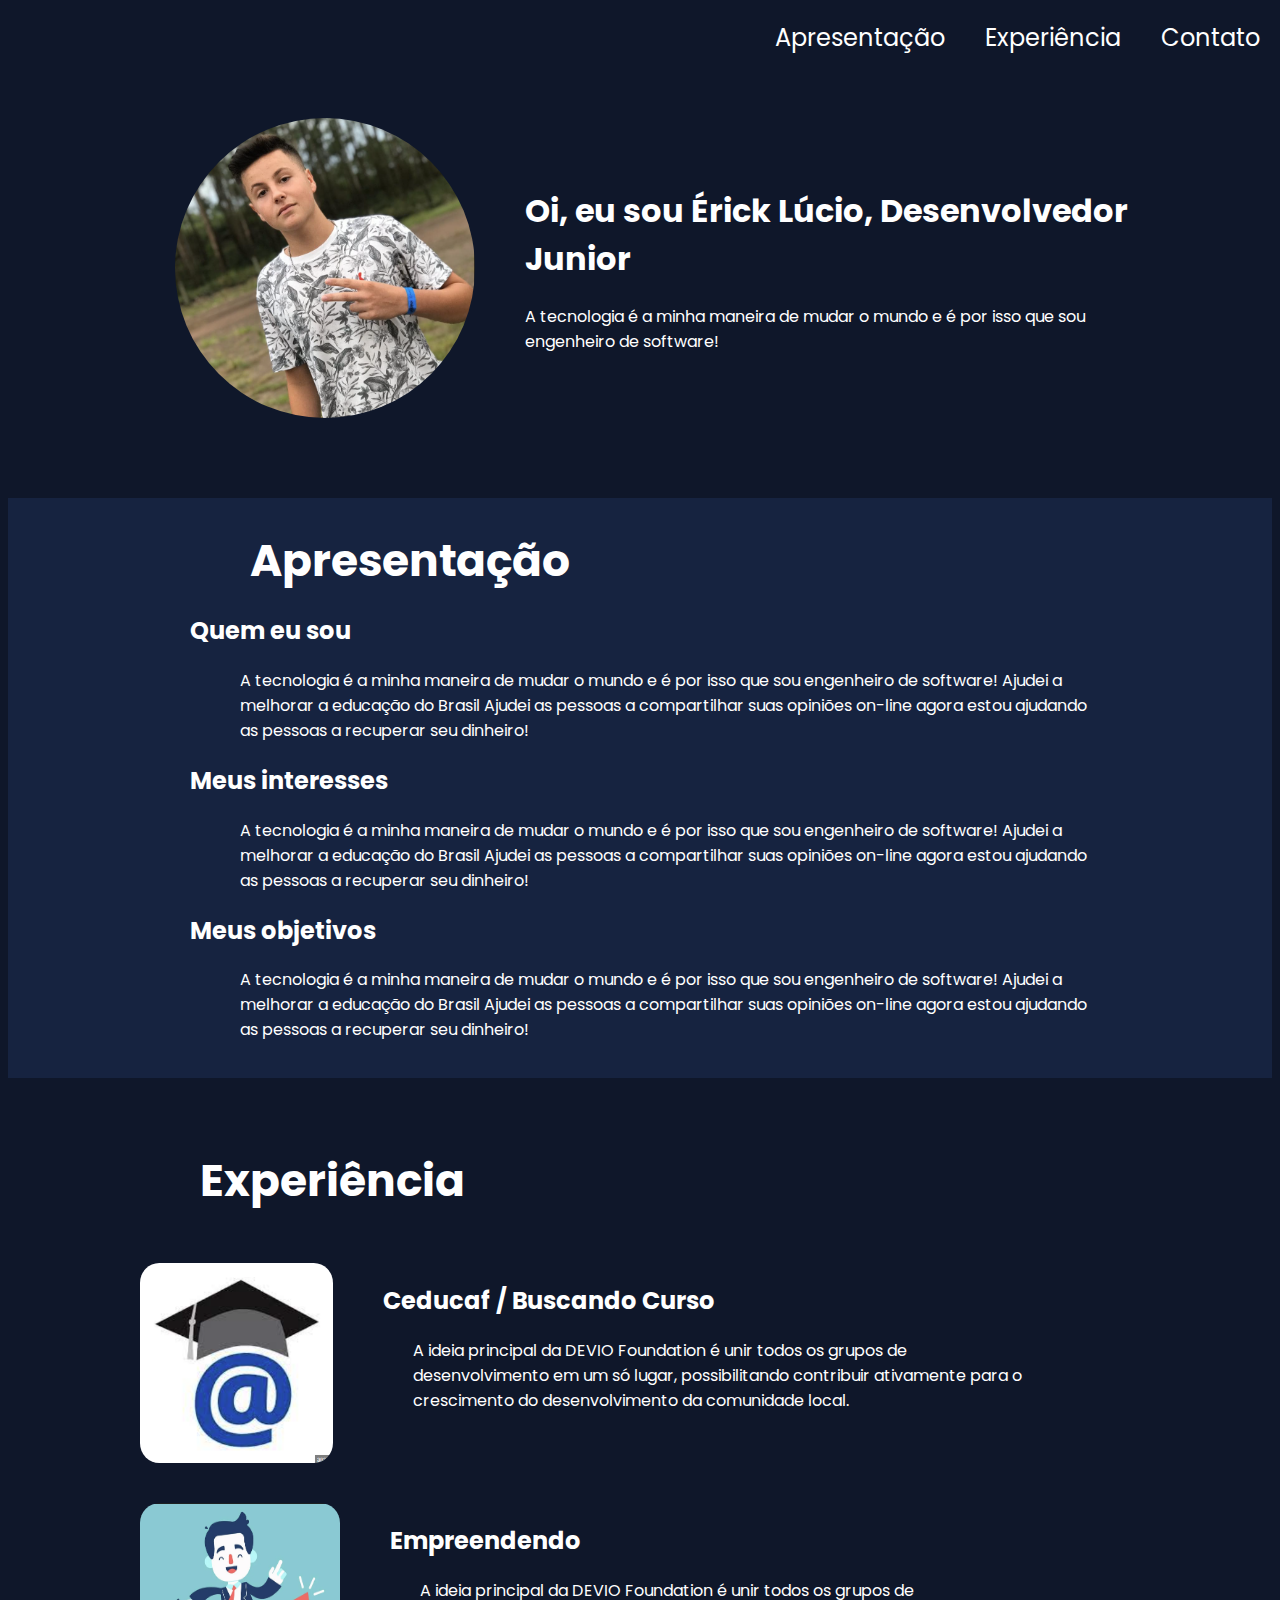
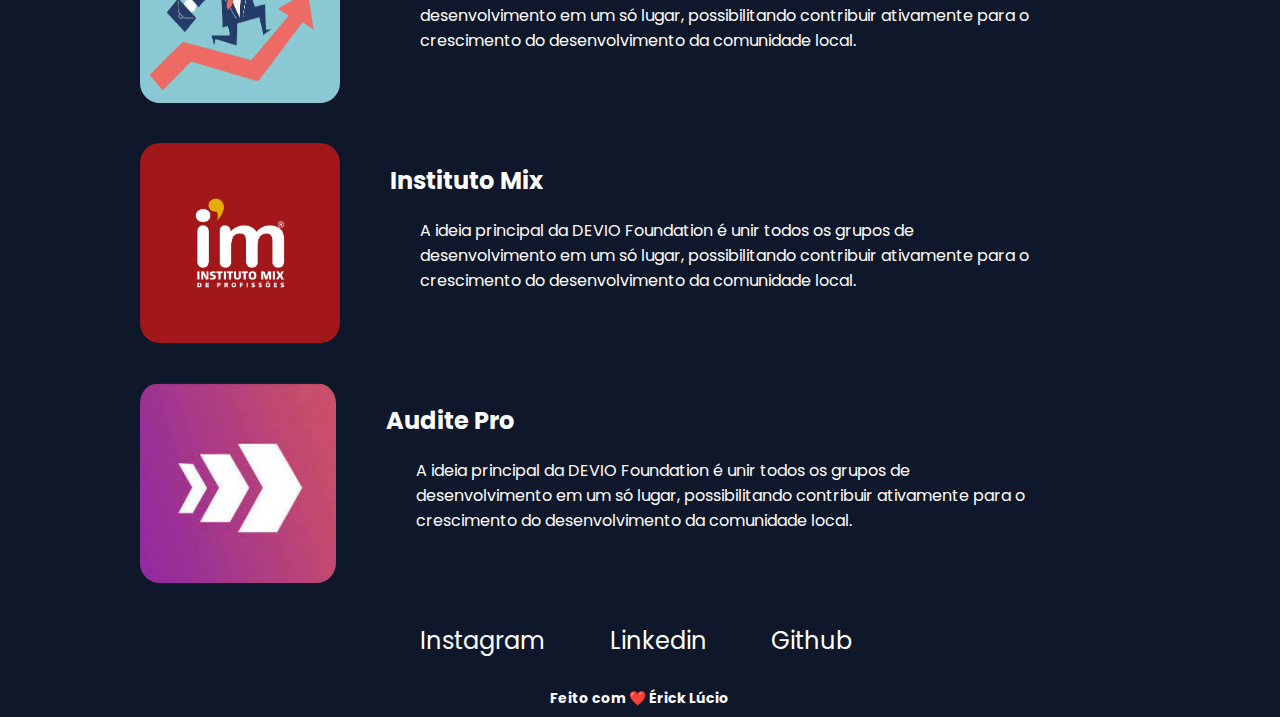
<file: Index/index.html>
<html>
    <head>
        <meta charset="UTF-8">
        <meta name="viewport" content="width=device-width, initial-scale=1.0">
        <meta http-equiv="X-UA-Compatible" content="ie=edge">
        <link rel="stylesheet" href="style.css" />
        <link rel="preconnect" href="https://fonts.googleapis.com"/>
        <link rel="preconnect" href="https://fonts.gstatic.com" crossorigin/>
        <link href="https://fonts.googleapis.com/css2?family=Poppins:wght@100;300;700&display=swap" rel="stylesheet"/>
     <title>Érick Lúcio - Home </title>
    </head>
    <Body>
        <div class="nav ">
          <div class="headlinks ">
             <a href="#apre">Apresentação</a>
             <a href="#exp">Experiência</a>
             <a href=#ctt>Contato</a>
          </div>
        </div>
        <section class="start">
            <img src="images/Euzinho.png" alt="Foto retrato do Érick Lúcio"/>
           <div class="start-text"> 
             <h1 class="start-title">Oi, eu sou Érick Lúcio, Desenvolvedor Junior</h1>
             <p class="start-p">A tecnologia é a minha maneira de mudar o mundo e é por isso que sou engenheiro de software!</p>
           </div>
        </section>
        <main>
            <section class="ap ">
                <div class="ap-content">
                  <h1 id=apre class="ap-title">Apresentação</h1>
                  <h2 class="ap-2">Quem eu sou</h2>
                  <p class="ap-p">A tecnologia é a minha maneira de mudar o mundo e é por isso que sou engenheiro de software! Ajudei a melhorar a educação do Brasil Ajudei as pessoas a compartilhar suas opiniões on-line agora estou ajudando as pessoas a recuperar seu dinheiro!</p>
                  <h2 class="ap-2 ">Meus interesses</h2>
                  <p class="ap-p ">A tecnologia é a minha maneira de mudar o mundo e é por isso que sou engenheiro de software! Ajudei a melhorar a educação do Brasil Ajudei as pessoas a compartilhar suas opiniões on-line agora estou ajudando as pessoas a recuperar seu dinheiro!</p>
                  <h2 class="ap-2 ">Meus objetivos</h2>
                  <p class="ap-p ">A tecnologia é a minha maneira de mudar o mundo e é por isso que sou engenheiro de software! Ajudei a melhorar a educação do Brasil Ajudei as pessoas a compartilhar suas opiniões on-line agora estou ajudando as pessoas a recuperar seu dinheiro!</p>
                </div>
            </section>
            <section class="exper bordao">
                <h1 id=exp class="exper-title">Experiência</h1>
                    <article class="exper-com bordao">
                        <img src="images/ceducaf.png" alt="Foto retrato do Érick Lúcio" class="com-png bordao"/>
                        <div class="com-content">
                          <h2 class="com-name bordao">Ceducaf / Buscando Curso</h2>
                          <p class="com-text bordao">A ideia principal da DEVIO Foundation é unir todos os grupos de desenvolvimento em um só lugar, possibilitando contribuir ativamente para o crescimento do desenvolvimento da comunidade local.</p>
                        </div>
                    </article>
                    <article class="exper-com bordao">
                        <img src="images/empreender.png" alt="Foto retrato do Érick Lúcio" class="com-png bordao"/>
                      <div class="com-content">
                         <h2 class="com-name bordao">Empreendendo</h2>
                         <p class="com-text bordao">A ideia principal da DEVIO Foundation é unir todos os grupos de desenvolvimento em um só lugar, possibilitando contribuir ativamente para o crescimento do desenvolvimento da comunidade local.</p>
                      </div>  
                    </article>
                    <article class="exper-com bordao">
                      <img src="images/im.png" alt="Foto retrato do Érick Lúcio" class="com-png bordao"/>
                      <div class="com-content">
                         <h2 class="com-name bordao">Instituto Mix</h2>
                         <p class="com-text bordao">A ideia principal da DEVIO Foundation é unir todos os grupos de desenvolvimento em um só lugar, possibilitando contribuir ativamente para o crescimento do desenvolvimento da comunidade local.</p>
                       </div>
                    </article>
                    <article class="exper-com bordao">
                        <img src="images/auditepro.png" alt="Foto retrato do Érick Lúcio" class="com-png bordao"/>
                      <div class="com-content">
                         <h2 class="com-name bordao">Audite Pro</h2>
                         <p class="com-text bordao">A ideia principal da DEVIO Foundation é unir todos os grupos de desenvolvimento em um só lugar, possibilitando contribuir ativamente para o crescimento do desenvolvimento da comunidade local.</p>
                        </div>
                    </article>
            </section>
        </main>
        <footer id="ctt" class="links bordao">
            <a href="https://www.instagram.com/ericklucioh/">Instagram</a>
            <a href="https://www.linkedin.com/in/ericklucioh/">Linkedin</a>
            <a href="https://github.com/ericklucioh/">Github</a>         
        </footer>
      <h1 class="end bordao">Feito com ❤️ Érick Lúcio</h1>
    </Body>
</html>
</file>
<file: Index/style.css>
html {
 background-color: #0F172A;
 color: #ffffff;
 font-size: 62.5%;
}
body {
    font-family: 'Poppins', sans-serif;
    font-size: 1.6rem;

}
.bordao1{
    border: 5px solid red;
}
.nav{
    background-color: #0F172A;
    padding: 0rem 1rem 1rem 1rem;
}
.headlinks{
    background-color: #0F172A;
   display: flex;
   justify-content: flex-end;
   position: fixed;
  top: 0;
  left: 0rem;
  width: 100%;
  z-index: 999;
    
}
.headlinks a{
    font-size: 2.4rem;
    color: #ffffff;
    text-decoration: none;
    padding:2rem;
}
.exper img {
    height: 20rem;
    width: 20rem;
}
.start{
    padding: 10rem 0rem 8rem 3rem;
    max-width: 96rem;
    margin:0 auto;
    display:flex;
}
.start-text{
    padding: 0rem 0rem 0rem 5rem;
 margin: auto 0;
}
.start img{
    height: 30rem;
    width: 30rem;
    border-radius:100%;
    margin:0 auto
}
.ap-title{
    font-size: 4.4rem;
    margin:1rem;
    padding-left: 5rem;
}
.ap{
    background-color: #162340;
}
.ap-content{
    padding:2rem 2rem;
    margin: 0 auto;
    max-width: 90rem;
}
.ap-p{
    padding-left:5rem;
}
.com-png{
    border-radius:10%;
}
.exper{
    padding:4rem;
    max-width: 100rem;
    margin:0 auto;
}
.exper-com{
display:flex; 
padding-top:4rem;
}
.exper-title{
    font-size:4.4rem;
    margin:1rem;
    padding-left: 5rem; 
    padding-top:2rem;
}
.com-name{
    padding-left:5rem;
   
}
.com-text{
    padding-left:8rem;
    padding-right: 10rem;
}
.links a { 
    font-size: 2.4rem;
    color: #ffffff;
    text-decoration: none;
    padding: 3rem;
}
.links{
    max-width:50rem;
    margin:0 auto
}
.end{
    font-size: 1.4rem;
    padding-top: 3rem;
    max-width: 18rem;
    margin:auto;
}
</file>
